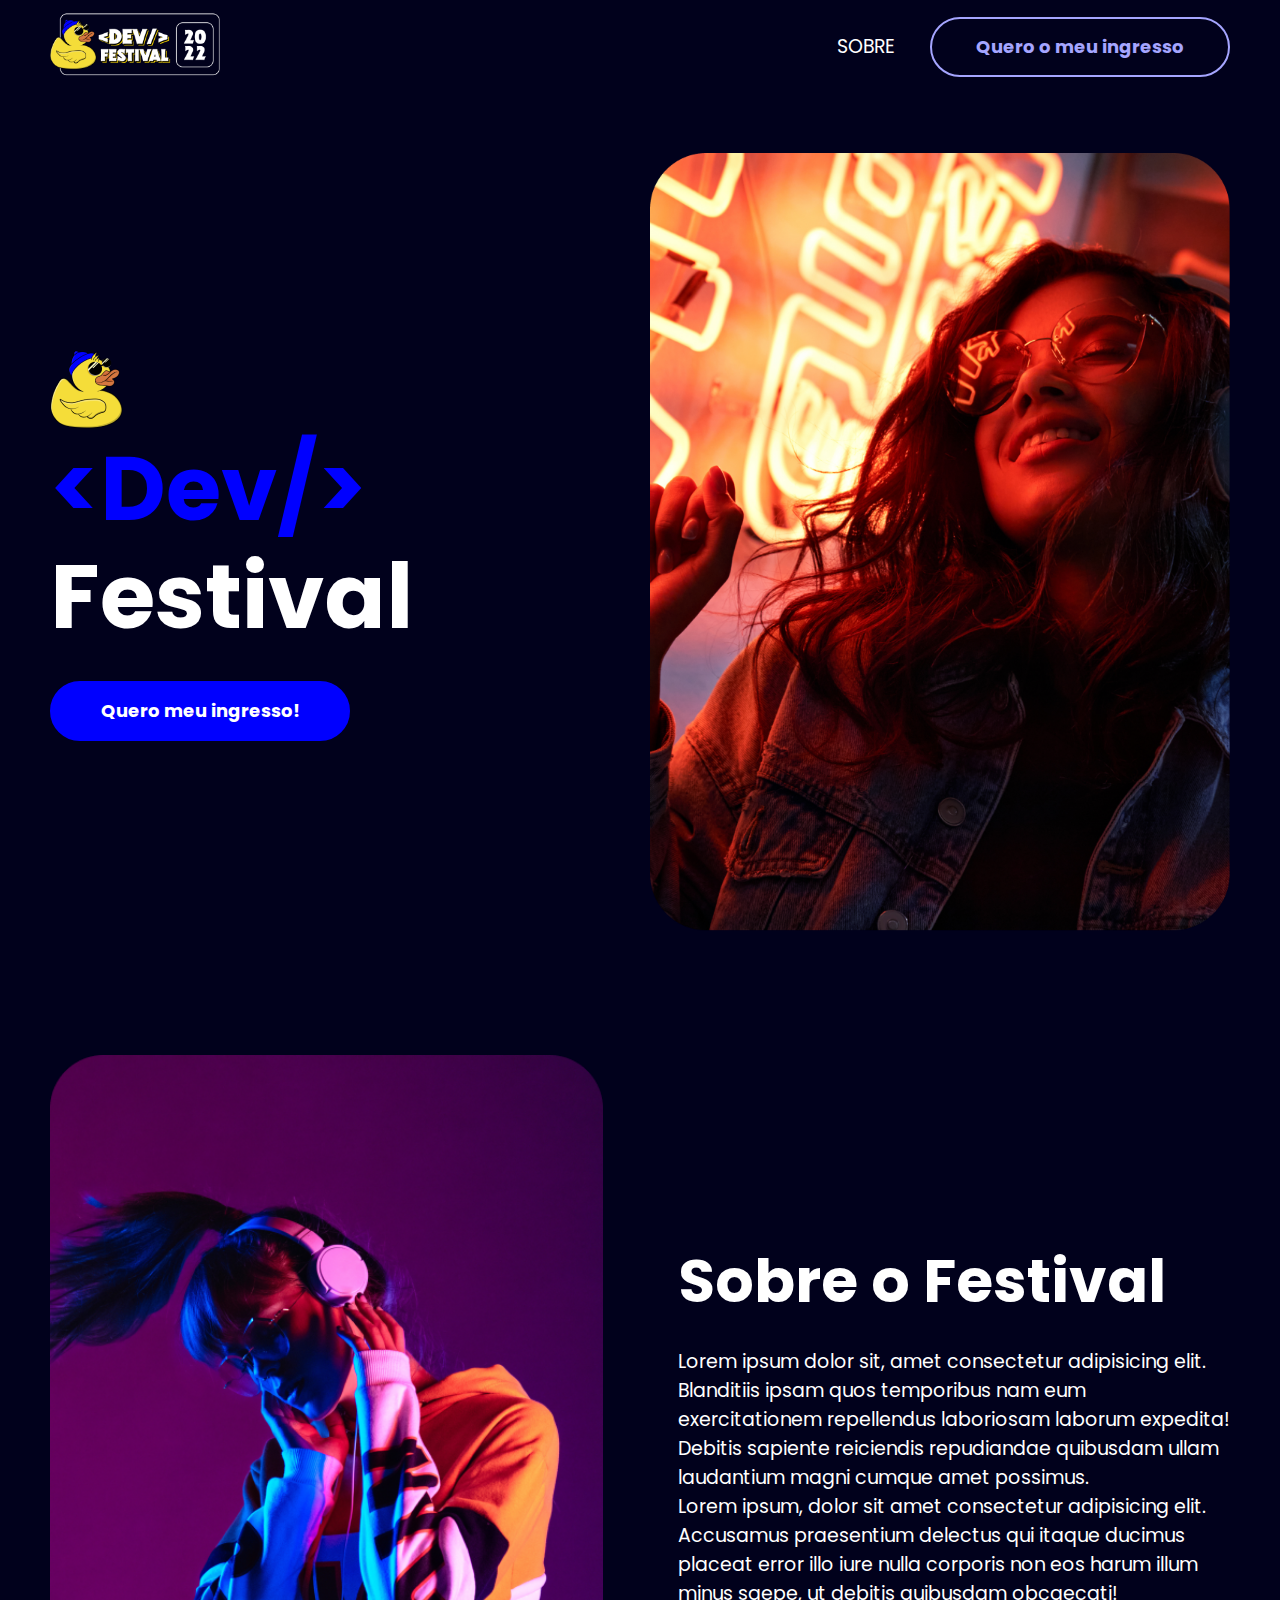
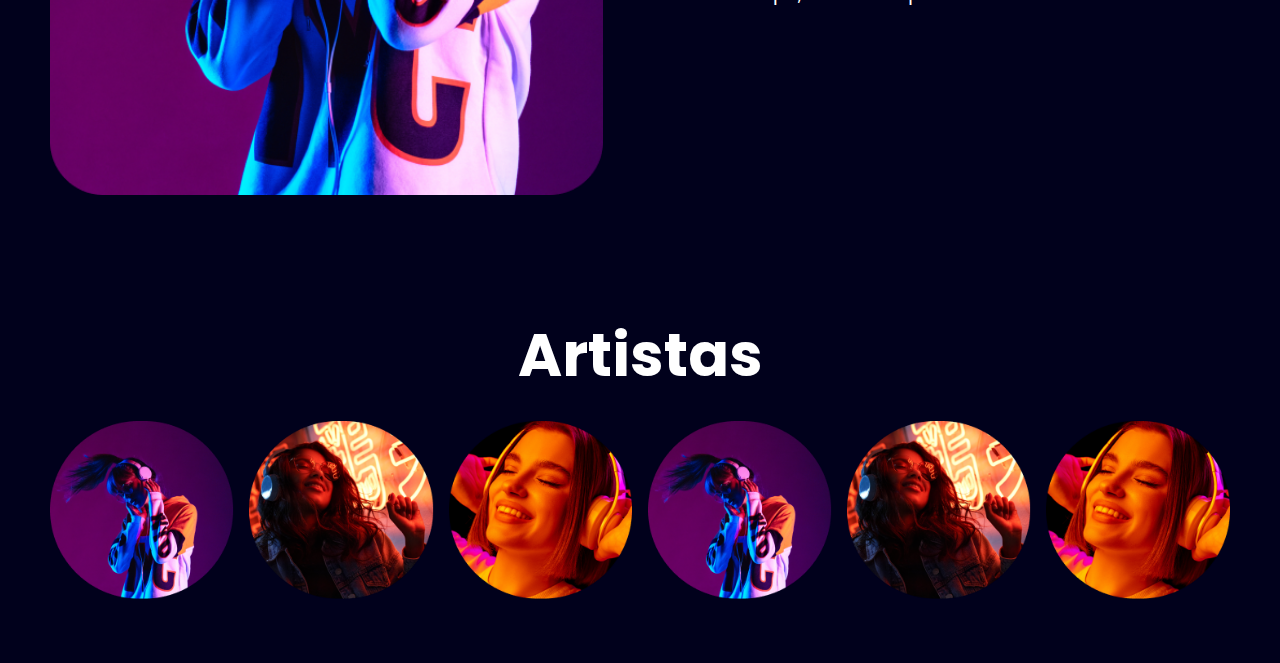
<file: index.html>
<!DOCTYPE html>
<html lang="pt-br">
  <head>
    <meta charset="UTF-8" />
    <meta http-equiv="X-UA-Compatible" content="IE=edge" />
    <meta name="viewport" content="width=device-width, initial-scale=1.0" />
    <title>Projeto Kenzie</title>
    <link rel="stylesheet" href="style/style.css" />
    <link rel="stylesheet" href="style/reset.css" />
    <link rel="shortcut icon" href="assets/duck.ico" type="image/x-icon">
  </head>
  <body>
    <header id="header">
      <div class="container">
        <div class="flex-box">
          <a href="index.html" class="logo"
            ><img src="assets/logo-kenziefestival.png" alt="Logo Kenzie"
          /></a>
          <nav class="menu">
            <ul>
              <li>
                <a href="index.html#sobre">Sobre</a>
              </li>
            </ul>
            <a href="carrinho.html" class="btn outline">Quero o meu ingresso</a>
          </nav>
        </div>
      </div>
    </header>
    <section id="principal">
      <div class="container">
        <div class="flex-box">
          <div class="left">
            <img src="assets/pato-pq.png" alt="Pato de borracha" />
            <h1 class="title one">
              <span class="blue-text">&lt;Dev/&gt;</span> Festival
            </h1>
            <div class="pad30-top">
                <a href="carrinho.html" target="_self" class="btn solid"
                  >Quero meu ingresso!</a
                >
            </div>
          </div>
          <div class="right">
            <img src="assets/mocaouvindomusica.png" alt="Moça ouvindo música" />
          </div>
        </div>
      </div>
    </section>

    <section id="sobre">
      <div class="container">
        <div class="flex-box">
          <div class="left">
            <img
              src="assets/mocaouvindomusica2.png"
              alt="Moça ouvindo música 2"
            />
          </div>
          <div class="right">
            <h2 class="title two pad30-bottom">Sobre o Festival</h2>
            <div class="content-box">
              <p>
                Lorem ipsum dolor sit, amet consectetur adipisicing elit.
                Blanditiis ipsam quos temporibus nam eum exercitationem
                repellendus laboriosam laborum expedita! Debitis sapiente
                reiciendis repudiandae quibusdam ullam laudantium magni cumque
                amet possimus.
              </p>
              <p>
                Lorem ipsum, dolor sit amet consectetur adipisicing elit.
                Accusamus praesentium delectus qui itaque ducimus placeat error
                illo iure nulla corporis non eos harum illum minus saepe, ut
                debitis quibusdam obcaecati!
              </p>
            </div>
          </div>
        </div>
      </div>
    </section>

    <section id="artistas">
      <div class="container">
        <h2 class="title two center pad30-bottom">Artistas</h2>
        <ul class="artists-list">
          <li><img src="assets/artista1.png" alt="Artista 1" /></li>
          <li><img src="assets/artista2.png" alt="Artista 2" /></li>
          <li><img src="assets/artista3.png" alt="Artista 3" /></li>
          <li><img src="assets/artista1.png" alt="Artista 1" /></li>
          <li><img src="assets/artista2.png" alt="Artista 2" /></li>
          <li><img src="assets/artista3.png" alt="Artista 3" /></li>
        </ul>
      </div>
    </section>
  </body>
  <script src="script/script.js"></script>
</html>
</file>
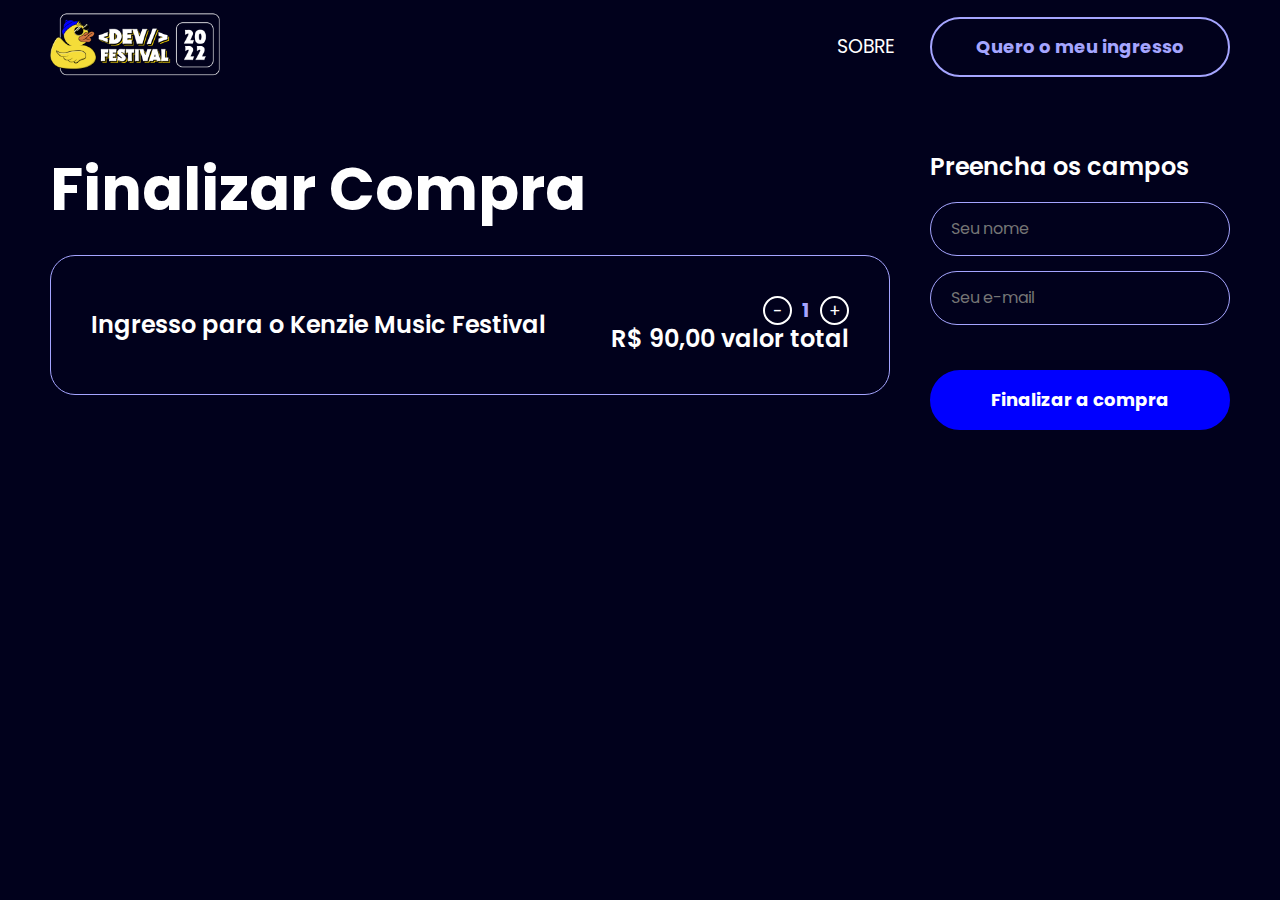
<file: carrinho.html>
<!DOCTYPE html>
<html lang="pt-br">
  <head>
    <meta charset="UTF-8" />
    <meta http-equiv="X-UA-Compatible" content="IE=edge" />
    <meta name="viewport" content="width=device-width, initial-scale=1.0" />
    <title>Carrinho</title>
    <link rel="stylesheet" href="style/style.css" />
    <link rel="stylesheet" href="style/reset.css" />
    <link rel="shortcut icon" href="assets/duck.ico" type="image/x-icon">
  </head>
  <body>
    <header id="header">
      <div class="container">
        <div class="flex-box">
          <a href="index.html" class="logo"
            ><img src="assets/logo-kenziefestival.png" alt="Logo Kenzie"
          /></a>
          <nav class="menu">
            <ul>
              <li>
                <a href="index.html#sobre">Sobre</a>
              </li>
            </ul>
            <a href="carrinho.html" class="btn outline">Quero o meu ingresso</a>
          </nav>
        </div>
      </div>
    </header>

    <section id="carrinho">
      <div class="container">
        <div class="flex-box">
          <div class="left">
            <h1 class="title two">Finalizar Compra</h1>
            <ul class="ticket-list">
              <li class="ticket">
                <h3 class="title three">
                  Ingresso para o Kenzie Music Festival
                </h3>
                <div>
                  <div class="controls">
                    <button id="remove-ticket">-</button>
                    <span id="ticket">1</span>
                    <button id="add-ticket">+</button>
                  </div>
                  <p class="title three">R$ <span id="ticket-price">90</span>,00 valor total</p>
                </div>
              </li>
            </ul>
            </div>
            <div class="right">
              <h2 class="title three pad20-bottom">Preencha os campos</h2>
              <form class="form" id="cart-form">
                <input
                  type="text"
                  name="nome"
                  id="nome"
                  placeholder="Seu nome"
                />
                <input
                  type="email"
                  name="email"
                  id="email"
                  placeholder="Seu e-mail"
                />
                <button type="submit" id="buy-button" class="btn solid">
                  Finalizar a compra
                </button>
              </form>
            </div>
          </div>
      </div>    
    </section>
  </body>
  <script src="script/script.js"></script>
</html>
</file>
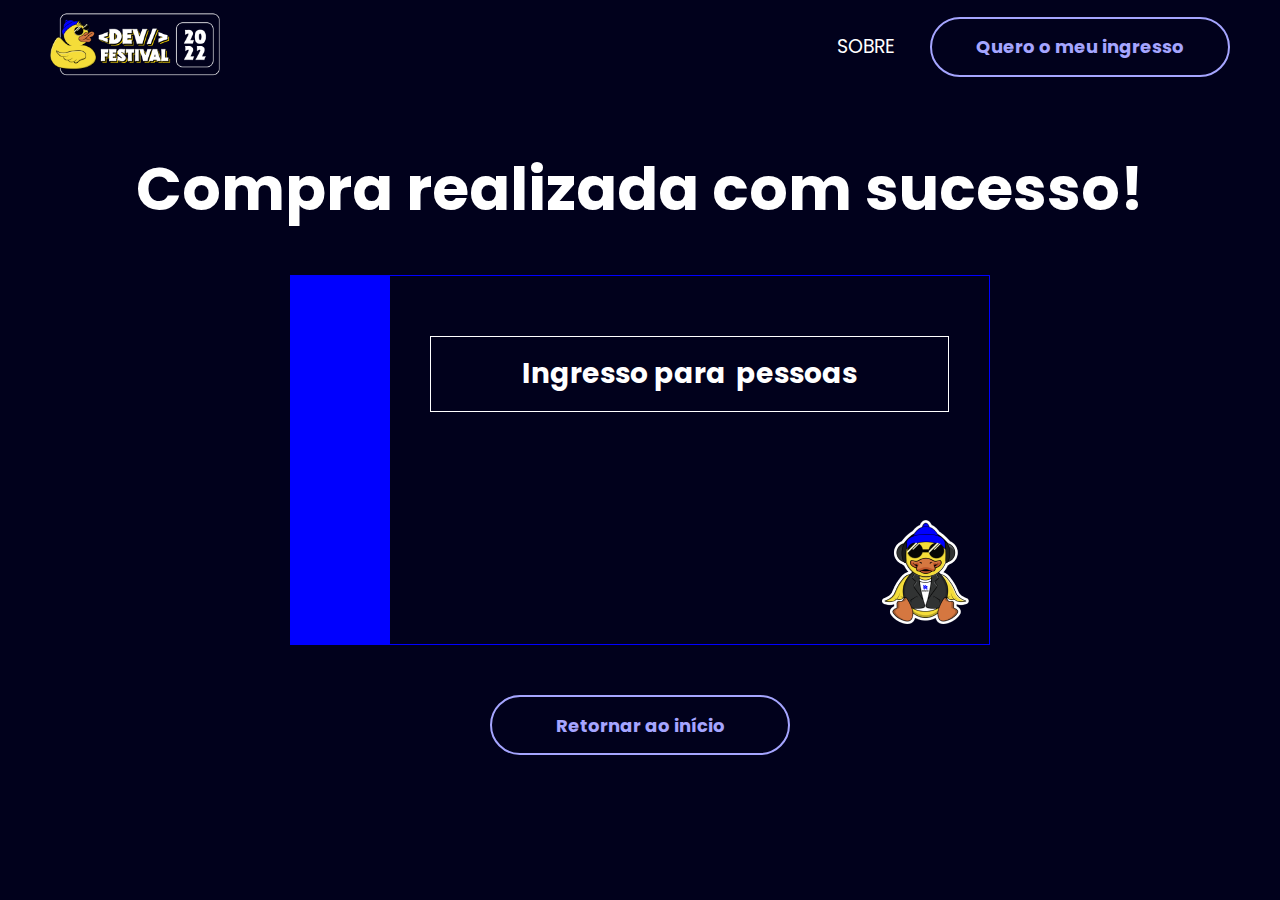
<file: finalizacao.html>
<!DOCTYPE html>
<html lang="pt-br">
<head>
    <meta charset="UTF-8">
    <meta http-equiv="X-UA-Compatible" content="IE=edge">
    <meta name="viewport" content="width=device-width, initial-scale=1.0">
    <title>Finalização</title>
    <link rel="stylesheet" href="style/style.css">
    <link rel="stylesheet" href="style/reset.css">
    <link rel="shortcut icon" href="assets/duck.ico" type="image/x-icon">
</head>
<body>
    <header id="header">
        <div class="container">
          <div class="flex-box">
            <a href="index.html" class="logo"
              ><img src="assets/logo-kenziefestival.png" alt="Logo Kenzie"
            /></a>
            <nav class="menu">
              <ul>
                <li>
                  <a href="index.html#sobre">Sobre</a>
                </li>
              </ul>
              <a href="carrinho.html" class="btn outline">Quero o meu ingresso</a>
            </nav>
          </div>
        </div>
      </header>
    <section id="finalizacao">
        <div class="container">
            <div class="flex-box">
                <h1 class="title two">Compra realizada com sucesso!</h1>
                <div class="ticket">
                    <h2 class="title two" id="nome"></h2>
                    <p class="title three" id="email"></p>
                    <div class="quantity-box"><p class="title threehalf">Ingresso para <span class="lightblue-text" id="quantity-tickets"></span> pessoas</p></div>
                    <img src="assets/patodechapeu.png" alt="Pato de chapéu">
                </div>
                <a href="index.html" class="btn outline">Retornar ao início</a>
            </div>
        </div>
    </section>
</body>
<script src="script/ticket.js"></script>
</html>
</file>
<file: style/style.css>
@charset "UTF-8";

@import url('https://fonts.googleapis.com/css2?family=Poppins:ital,wght@0,100;0,200;0,300;0,400;0,500;0,600;0,700;0,800;0,900;1,100;1,200;1,300;1,400;1,500;1,600;1,700;1,800;1,900&display=swap');

/* Body */
body {
    background-color: #01011C;
}

/* Padding */

.pad10-top {
    padding-top: 10px;
}

.pad20-top {
    padding-top: 20px;
}

.pad30-top {
    padding-top: 30px;
}

.pad10-bottom {
    padding-bottom: 10px;
}

.pad20-bottom {
    padding-bottom: 20px;
}

.pad30-bottom {
    padding-bottom: 30px;
}

/* Header */
#header {
    background: #01011C;
}

#header .menu ul a {
    font-size: 19px;
    font-weight: 400;
    font-family: 'Poppins', sans-serif;
    color: #ffffff;
    text-transform: uppercase;
}

#header .flex-box {
    display: flex;
    align-items: center;
    justify-content: space-between;
}

#header .flex-box nav {
    display: flex;
    align-items: center;
    gap: 36px;
}

#header .flex-box .logo img {
    max-width: 170px;
}

/* Tipografia */
.title {
    font-family: 'Poppins', sans-serif;
    color: #ffffff;
    line-height: 1.2;
}

.title.one {
    font-size: 90px;
    font-weight: 700;
}

.title.two {
    font-size: 60px;
    font-weight: 700;
}

.title.threehalf {
    font-size: 28px;
    font-weight: 700;
}

.title.three {
    font-size: 24px;
    font-weight: 600;
}

.title.four {
    font-size: 10px;
    font-weight: 600;
}

.title.center {
    text-align: center;
}

.content-box p {
    font-family: 'Poppins', sans-serif;
    font-size: 19px;
    font-weight: 400;
    color: #ffffff;
}

.blue-text {
    color: #0000FF;
}

.lightblue-text {
    color: #A5A5FF;
}

/* Botões */

.btn {
    display: inline-flex;
    align-items: center;
    justify-content: center;
    font-family: 'Poppins', sans-serif;
    font-size: 18px;
    font-weight: 700;
    width: 300px;
    height: 60px;
    border-radius: 255px;
    transition: 0.4s;
}

.btn.solid {
    background-color: #0000FF;
    color: #FFFFFF;
    border: 2px solid #0000FF;
}

.btn.solid:hover {
    background: #4444ff;
    border-color: #4444ff;
}

.btn.outline {
    background: transparent;
    color: #A5A5FF;
    border: 2px solid #A5A5FF;
}

.btn.outline:hover {
    background: #A5A5FF;
    color: #ffffff;
}

/* Grid */

.container {
    padding: 10px;
    width: 100%;
    max-width: 1200px;
    margin: 0 auto;
}

/* Seções */
#principal{
    padding: 50px 0;
}

#principal .flex-box {
    display: flex;
    align-items: center;
    gap: 75px;
}


#sobre {
    padding: 50px 0;
}

#sobre .flex-box {
    display: flex;
    align-items: center;
    gap: 75px;
}

#sobre .flex-box .left,
#sobre .flex-box .right {
    width: 100%;
}

#sobre .flex-box .left img {
    width: 100%;
}

#artistas {
    padding: 50px 0;
}

#artistas .artists-list{
    display: flex;
    gap: 15px;
}

#finalizacao {
    padding: 50px 0;
}

#finalizacao .flex-box {
    display: flex;
    align-items: center;
    justify-content: center;
    flex-direction: column;
    gap: 50px;
}

#finalizacao .flex-box .ticket {
    position: relative;
    min-width: 700px;
    min-height: 370px;
    border: 1px solid #0000FF;
    border-left-width: 100px;
    padding: 40px;
}

#finalizacao .flex-box .ticket img{
    position: absolute;
    right: 20px;
    bottom: 20px;
}

#finalizacao .flex-box .ticket .quantity-box {
    margin-top: 20px;
    padding: 20px;
    border: 1px solid #ffffff;
}

#finalizacao .flex-box .ticket .quantity-box p{
    display: flex;
    align-items: center;
    justify-content: center;
    gap: 5px;
}

#carrinho {
    padding: 50px 0;
}

#carrinho .flex-box {
    display: flex;
    gap: 40px;
}

#carrinho .flex-box .left,
#carrinho .flex-box .right {
    width: 100%;
}

#carrinho .flex-box .right {
    max-width: 300px;
}

#carrinho .flex-box .ticket-list {
    margin-top: 30px;
}

#carrinho .flex-box .ticket-list .ticket {
    display: flex;
    align-items: center;
    justify-content: space-between;
    padding: 40px;
    border: 1px solid #A5A5FF;
    border-radius: 25px;
}

#carrinho .flex-box .ticket-list .ticket .controls {
    display: flex;
    align-items: center;
    justify-content: flex-end;
    gap: 10px;
}

#carrinho .flex-box .ticket-list .ticket .controls button {
    font-family: 'Poppins', sans-serif;
    font-size: 17px;
    display: inline-flex;
    align-items: center;
    justify-content: center;
    width: 29px;
    height: 29px;
    color: #ffffff;
    border: 2px solid #ffffff;
    border-radius: 255px;
}

#carrinho .flex-box .ticket-list .ticket .controls span {
    font-family: 'Poppins', sans-serif;
    font-size: 19px;
    font-weight: 700;
    color: #A5A5FF;
}

#carrinho .flex-box .form {
    display: flex;
    flex-direction: column;
    gap: 15px;
}

#carrinho .flex-box .form input {
    font-family: 'Poppins', sans-serif;
    font-size: 16px;
    font-weight: 400;
    color: #A5A5FF;
    background: transparent;
    padding: 0 20px;
    height: 54px;
    border: 1px solid #A5A5FF;
    border-radius: 255px;
}

#carrinho .flex-box .form button {
    margin-top: 30px;
}
</file>
